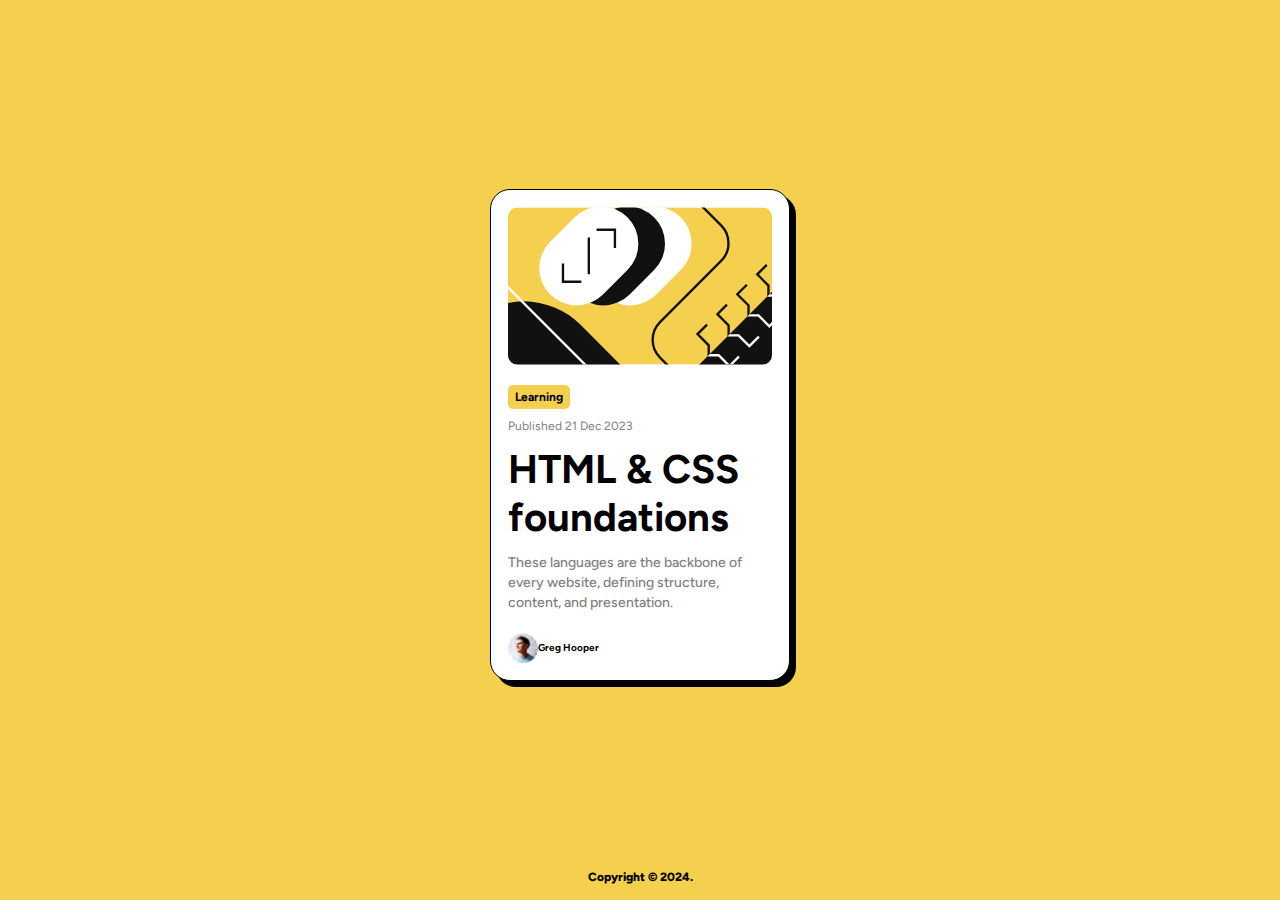
<file: blog-preview-card-main/index.html>
<!DOCTYPE html>
<html lang="en">
  <head>
    <meta charset="UTF-8" />
    <meta name="viewport" content="width=device-width, initial-scale=1.0" />
    <!-- displays site properly based on user's device -->

    <link
      rel="icon"
      type="image/png"
      sizes="32x32"
      href="./assets/images/favicon-32x32.png"
    />

    <link rel="preconnect" href="https://fonts.googleapis.com" />
    <link rel="preconnect" href="https://fonts.gstatic.com" crossorigin />
    <link
      href="https://fonts.googleapis.com/css2?family=Figtree:wght@400;600;800&display=swap"
      rel="stylesheet"
    />

    <title>Blog preview card</title>
    <link rel="stylesheet" href="./card.css" />
  </head>
  <body>
    <main class="card">
      <img
        src="./assets/images/illustration-article.svg"
        class="card_image"
        alt="Illustration"
      />

      <span class="card_status">Learning</span>

      <p class="card_date">Published 21 Dec 2023</p>

      <a href="#" class="card_link">
        <h1 class="card_heading">HTML & CSS foundations</h1>
      </a>

      <p class="card_paragraph">
        These languages are the backbone of every website, defining structure,
        content, and presentation.
      </p>

      <div class="card_author">
        <img
          src="./assets/images/image-avatar.webp"
          class="card_author-img"
          alt="author"
        /><span class="card_author-name">Greg Hooper</span>
      </div>
    </main>

    <footer class="attribution">
      <p>Copyright &copy; 2024.</p>
    </footer>
  </body>
</html>
</file>
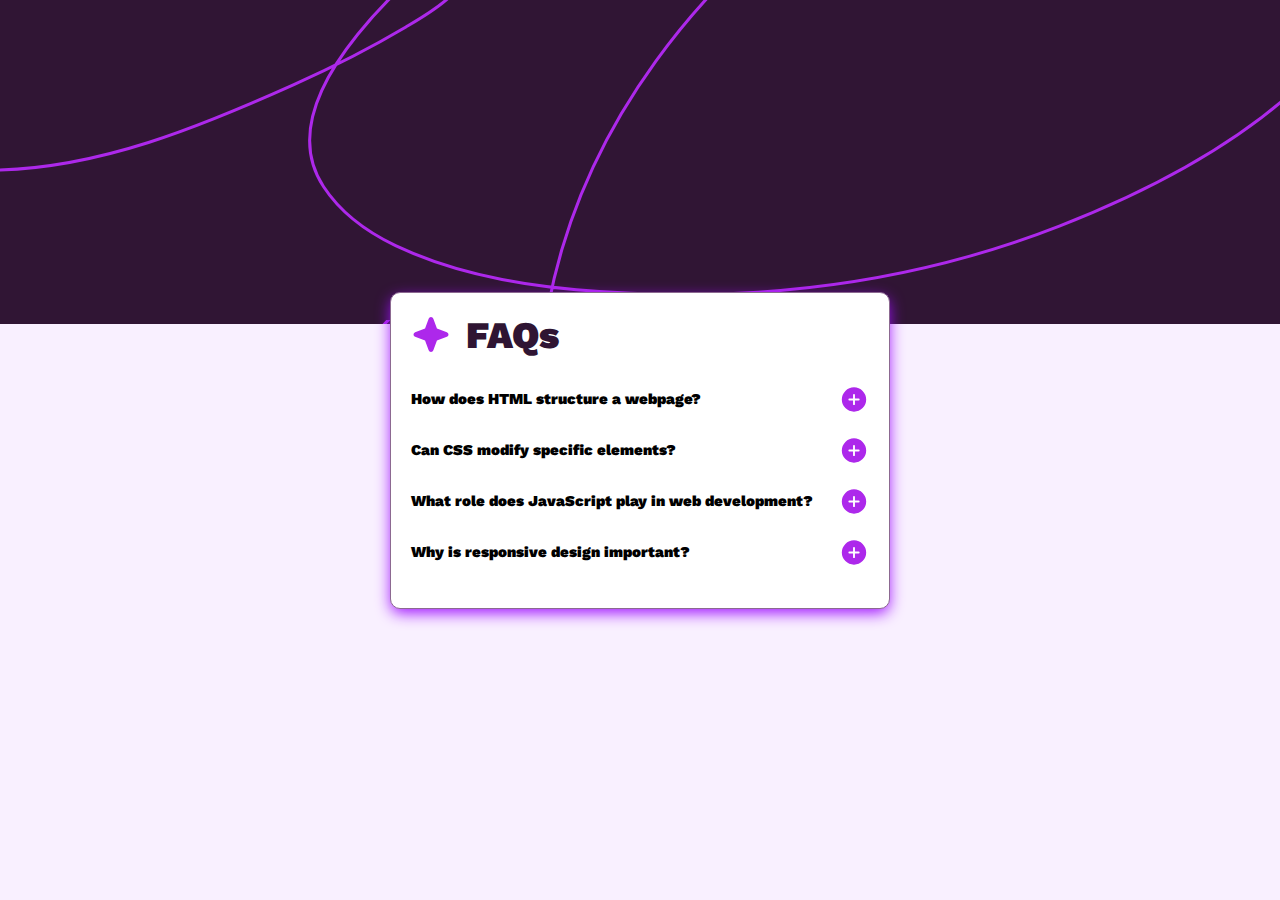
<file: faq-accordion-main/index.html>
<!DOCTYPE html>
<html lang="en">
  <head>
    <meta charset="UTF-8" />
    <meta name="viewport" content="width=device-width, initial-scale=1.0" />
    <!-- displays site properly based on user's device -->

    <link
      rel="icon"
      type="image/png"
      sizes="32x32"
      href="./assets/images/favicon-32x32.png"
    />

    <link rel="preconnect" href="https://fonts.googleapis.com" />
    <link rel="preconnect" href="https://fonts.gstatic.com" crossorigin />
    <link
      href="https://fonts.googleapis.com/css2?family=Work+Sans&display=swap"
      rel="stylesheet"
    />

    <title>FAQ accordion</title>

    <!-- Feel free to remove these styles or customise in your own stylesheet 👍 -->
    <!-- <style>
    .attribution { font-size: 11px; text-align: center; }
    .attribution a { color: hsl(228, 45%, 44%); }
  </style> -->
    <link rel="stylesheet" href="index.css" />
  </head>

  <body>
    <div class="banner"></div>

    <main class="card">
      <heading class="card_heading">
        <img src="./assets/images/icon-star.svg" alt="more" id="star" />
        <h1 class="heading">FAQs</h1>
      </heading>

      <section class="content">
        <article class="article_1 box">
          <div class="question">
            <h3 class="article_1-heading title_all" id="question1">
              How does HTML structure a webpage?
            </h3>
            <img src="./assets/images/icon-plus.svg" alt="more" id="img1" />
          </div>

          <p class="article-paragraph" id="answer1">
            HTML uses tags to define elements like headings and paragraphs,
            creating the structure and content foundation for a webpage
          </p>
        </article>

        <article class="article_2 box">
          <div class="question">
            <h3 class="article_2-heading title_all" id="question2">
              Can CSS modify specific elements?
            </h3>
            <img src="./assets/images/icon-plus.svg" alt="more" id="img2" />
          </div>

          <p class="article-paragraph" id="answer2">
            Yes, CSS targets HTML elements with selectors, allowing
            customization of style attributes such as color, font, and layout.
          </p>
        </article>

        <article class="article_3 box">
          <div class="question">
            <h3 class="article_3-heading title_all" id="question3">
              What role does JavaScript play in web development?
            </h3>
            <img src="./assets/images/icon-plus.svg" alt="more" id="img3" />
          </div>

          <p class="article-paragraph" id="answer3">
            JavaScript enhances interactivity by manipulating the DOM,
            responding to user actions, and dynamically updating content on web
            pages.
          </p>
        </article>
        <article class="article_4 box">
          <div class="question">
            <h3 class="article_4-heading title_all" id="question4">
              Why is responsive design important?
            </h3>
            <img src="./assets/images/icon-plus.svg" alt="more" id="img4" />
          </div>
          <p class="article-paragraph" id="answer4">
            Responsive design ensures a consistent user experience across
            devices by adapting layouts and content to various screen sizes,
            improving accessibility and usability.
          </p>
        </article>
      </section>
    </main>
    <script src="index.js"></script>
  </body>
</html>
</file>
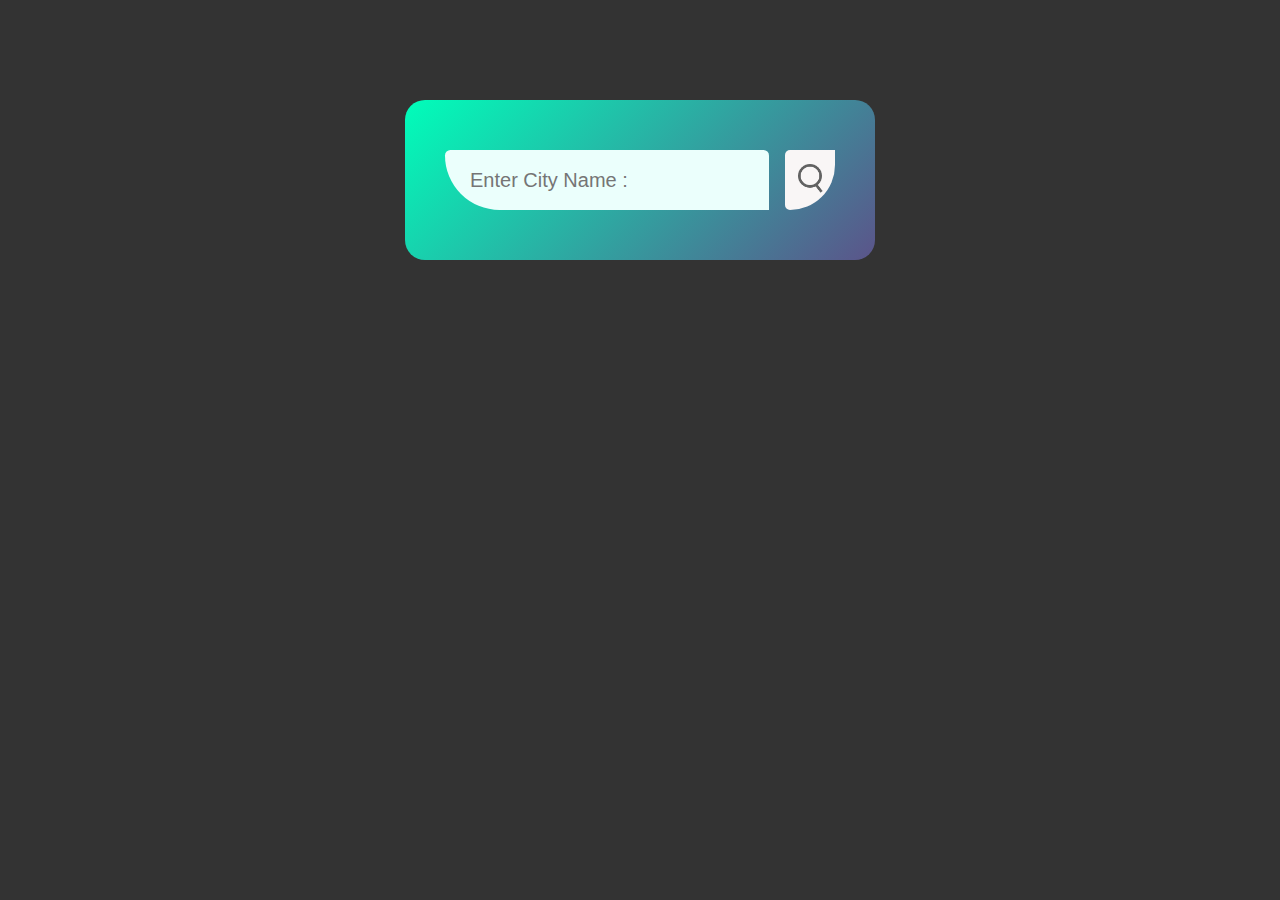
<file: Weather App/index.html>
<!DOCTYPE html>
<html lang="en">

<head>
    <meta charset="UTF-8">
    <meta name="viewport" content="width=device-width, initial-scale=1.0">
    <title>Weather App</title>
    <link rel="stylesheet" href="weather.css">
</head>

<body>
    <div class="card">
        <div class="search">
            <input type="text" placeholder="Enter City Name :" spellcheck="false">
            <button><img src="images/search.png" alt="Search icon"></button>
        </div>
        <div class="error">
            <p>Invaid city name</p>
        </div>
        <div class="weather">
            <img src="images/mist.png" alt="Mist" class="weather-icons">
            <h1 class="temp"> 22°C</h1>
            <h2 class="city">Chennai</h2>
            <div class="details">
                <div class="col">
                    <img src="images/humidity.png" alt="humidity">
                    <div>
                        <p class="humidity">50%</p>
                        <p>Humdity</p>
                    </div>
                </div>
                <div class="col">
                    <img src="images/wind.png" alt="Wind">
                    <div>
                        <p class="wind">50 KM/H</p>
                        <p>Wind </p>
                    </div>
                </div>
            </div>
        </div>
<script src="weather.js"></script>
</body>

</html>
</file>
<file: blog-preview-card-main/card.css>
:root {
  --white: hsl(0, 0%, 100%);
  --black: hsl(0, 0%, 0%);
  --grey: hsl(0, 0%, 50%);
  --yellow-primary: hsl(47, 88%, 63%);
}

* {
  margin: 0;
  padding: 0;
  box-sizing: border-box;
}

body {
  background-color: var(--yellow-primary);
  display: flex;
  flex-direction: column;
  justify-content: center;
  align-items: center;
  min-height: 100vh;
  font-family: inherit;
}
html {
  font-size: 62.5%;
  font-family: "Figtree", sans-serif;
}
.card {
  display: flex;
  flex-direction: column;
  background-color: var(--white);
  border-radius: 2rem;
  margin-top: auto;
  width: 30rem;
  border: 0.1rem solid var(--black);
  padding: 1.7rem;
  box-shadow: 0.6rem 0.6rem var(--black);
  transition: 0.2s ease-in-out, box-shadow 0.2s ease-in-out;
}

.card:hover {
  transform: translate(-0.5rem, -0.5rem);
  box-shadow: 1.6rem 1.6rem var(--black);
}

.card:hover .card_link {
  color: var(--yellow-primary);
}

.card_link:focus {
  outline: none;
  color: var(--yellow-primary);
}

.card_status {
  background-color: var(--yellow-primary);
  align-self: flex-start;
  padding: 0.5rem 0.7rem;
  color: var(--black);
  font-size: 1.2rem;
  font-weight: bolder;
  border-radius: 0.5rem;
  margin-bottom: 1rem;
}

.card_image {
  width: 100%;
  border-radius: 1rem;
  margin-bottom: 2rem;
}
.card_date {
  color: var(--grey);
  font: bolder;
  font-size: 1.2rem;
  margin-bottom: 1.2rem;
}
.card_link {
  transition: color 0.2s ease-in-out;
  font-size: 2rem;
  text-decoration: none;
  color: var(--black);
}
.card_paragraph {
  color: var(--grey);
  font-weight: 500;
  font-size: 1.4rem;
  line-height: 2rem;
  margin-bottom: 2rem;
}
.card_author {
  display: flex;
  align-items: center;
}

.card_author-img {
  height: 3rem;
  width: auto;
  width: auto;
}
.card_author-name {
  color: var(--black);
  font-weight: bolder;
}

.card_heading {
  margin-bottom: 1.2rem;
}
.card:hover > .card_link {
  color: var(--yellow-primary);
}

.attribution {
  color: var(--black);
  font-weight: 800;
  font-size: 1.2rem;
  margin-top: auto;
  margin-bottom: 1.6rem;
}
</file>
<file: faq-accordion-main/index.css>
:root {
  --white: hsl(0, 0%, 100%);
  --light-pink: hsl(275, 100%, 97%);
  --grayish-purple: hsl(292, 16%, 49%);
  --dark-purple: hsl(292, 42%, 14%);
}
* {
  margin: 0;
  padding: 0;
  box-sizing: border-box;
}

body {
  background-color: var(--light-pink);
  display: flex;
  flex-direction: column;
  align-items: center;
  justify-content: center;
  min-height: 100vh;
  font-family: inherit;
}
html {
  font-size: 62.5%;
  font-family: "Work Sans", sans-serif;
}
.banner {
  width: 100%;
  height: 36vh;
  position: absolute;
  top: 0;
  background: url(./assets/images/background-pattern-desktop.svg);
}
.card {
  position: absolute;
  display: flex;
  flex-direction: column;

  background-color: var(--white);
  border-radius: 1rem;
  width: 50rem;
  border: 0.1rem solid var(--grayish-purple);
  padding: 2rem;
  box-shadow: 0px 5px 15px -1px hsl(276, 100%, 53%);
  transition: all 0.3s ease-in-out;
}
.card_heading {
  display: flex;
  align-items: center;
  font-weight: bolder;
  font-size: 1.88rem;
  margin-bottom: 2rem;
}
.heading {
  color: var(--dark-purple);
  font-weight: 900;
  margin-left: 1.5rem;
}

.card:hover {
  transform: scale(1.05);
  box-shadow: 0px 5px 15px -10px hsl(276, 100%, 53%);
}

.question:hover > h3 {
  color: purple;
}

.question {
  display: flex;
  justify-content: space-between;
  align-items: center;
  cursor: pointer;
  width: 100%;
  height: auto;
  margin-bottom: 2rem;
  margin-top: 0.7rem;
  font-weight: 700;
  line-height: 2.5rem;
}

.title_all {
  font-size: 1.5rem;
  font-weight: bolder;
}

.article-paragraph {
  font-size: 1.3rem;
  color: var(--grayish-purple);
  font-weight: 500;
  line-height: 2rem;
  margin-bottom: 2rem;
  width: 90%;
  /* margin-top: 2rem; */
  text-indent: 10%;
  text-align: justify;
  text-justify: inter-word;
  display: none;
}

@media screen and (max-width: 600px) {
  .card {
    width: 80%;

    overflow: auto;
    top: 15%;
    padding: 1.5rem;
    transition: top 0.3 ease-in-out;

  }
  .banner {
    background: url(./assets/images/background-pattern-mobile.svg);
  }
  .card:hover {
    transform: scale(1);
  }
  .question {
    margin-bottom: 1rem;
  }
  .card_heading {
    font-size: 1.5rem;
    margin-bottom: 1rem;
    margin-top: 0.7rem;
  }
  .article-paragraph {
    margin-top: 1rem;
    margin-bottom: 1rem;
    font-size: 1.2rem;
  }
  .title_all {
    font-size: 1.3rem;
    font-weight: bolder;
    line-height: 2rem;
  }
}
</file>
<file: Weather App/weather.css>
* {
    margin: 0;
    padding: 0;
    font-family: 'Trebuchet MS', 'Lucida Sans Unicode', 'Lucida Grande', 'Lucida Sans', Arial, sans-serif;
    ;
    box-sizing: border-box;
}

body {
    background-color: #333;
}

.card {
    width: 90%;
    max-width: 470px;
    background: linear-gradient(135deg,#00feba,#5b548a) ;
    color: #fff;
    margin: 100px auto 0;
    border-radius: 20px;
    padding: 50px 40px;
    text-align: center;
}

.search {
    width: 100%;
    display: flex;
    align-items: center;
    justify-content: space-between;
}

.search input {
    border: 0;
    outline: 0;
    background-color: #ebfffc;
    color: black;
    padding: 10px 25px;
    height: 60px;
    border-top-right-radius: 10px;
    border-top-left-radius: 10px;
    border-bottom-left-radius: 100px;
    flex: 1;
    margin-right: 16px;
    font-size: 1.25rem;
}

.search button {
    border: 0;
    outline: 0;
    background-color: rgb(249, 246, 246);
    border-bottom-right-radius: 90px;
    border-top-left-radius: 10px;
    border-bottom-left-radius: 10px;
    width: 50px;
    height: 60px;
    cursor: pointer;
    padding: -1rem;

}

.search button img {
    width: 25px;
}

.weather-icons {
    width: 160px;
    margin-top: 30px;
}

.weather h1 {
    font-weight: 500;
    font-size: 80px;

}

.weather h2 {
    font-weight: 400;
    font-size: 45px;
    margin-top: -10px;

}

.details {
    display: flex;
    align-items: center;
    justify-content: space-between;
    padding: 0 20px;
    margin-top: 50px;
}

.col {
    display: flex;
    align-items: center;
    text-align: center;
}

.col img {
    width: 55px;
    margin-right: 10px;
    padding-right: 5px;

}

.humidity,
.wind {
    font-size: 19px;
    margin-top: -6px;

}

.weather{
    display: none;
}

.error{
    text-align: center;
    margin-left: 1px;
    font-size: 20px;
    padding: 20px;  
    display: none;
}
</file>
